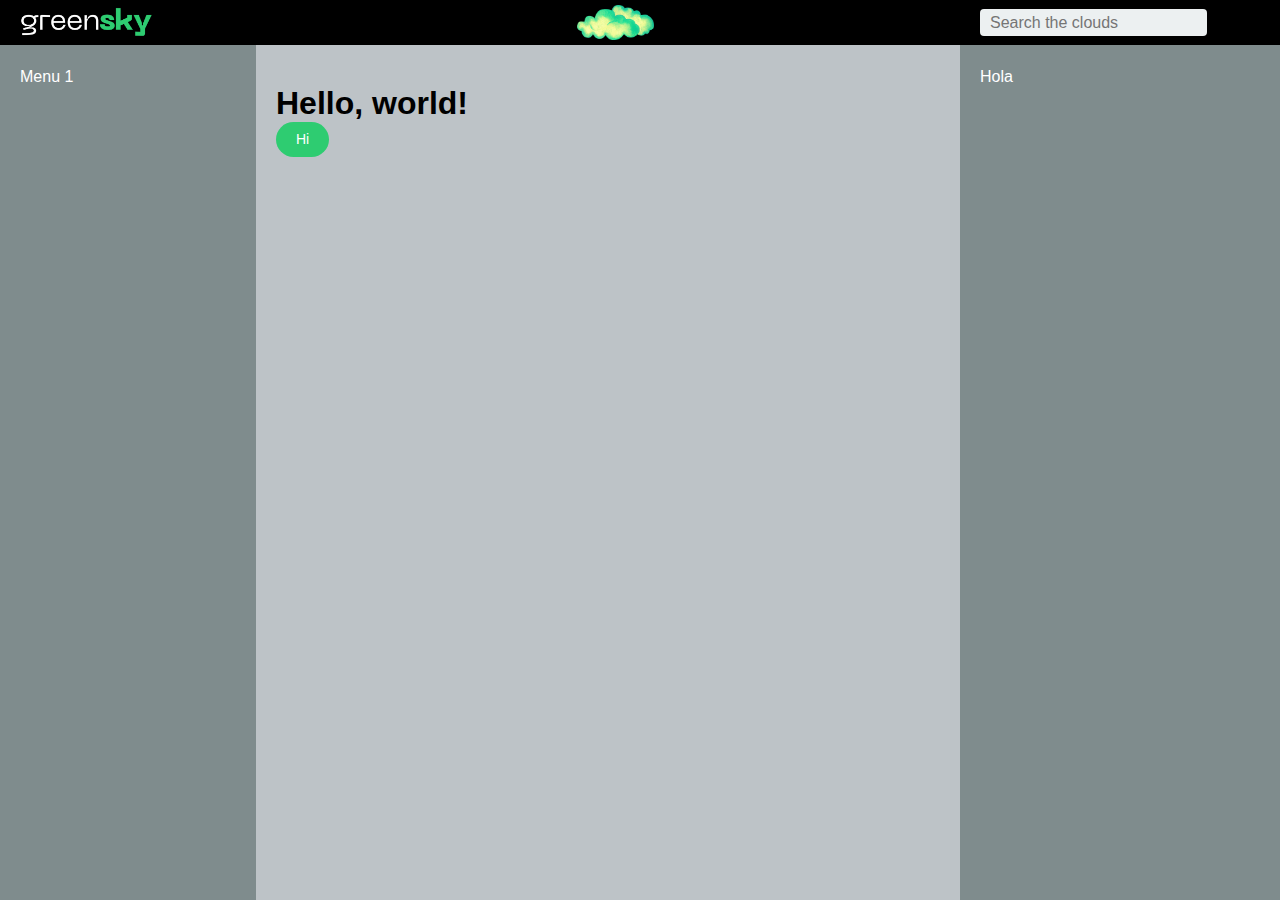
<file: docs/index.html>
<!DOCTYPE html>
<html>
  <head>
    <meta charset="utf-8" />
    <meta http-equiv="X-UA-Compatible" content="IE=edge" />

    <!-- CACHE: DISABLE -->
    <meta
      http-equiv="Cache-Control"
      content="no-cache, no-store, must-revalidate"
    />
    <meta http-equiv="Pragma" content="no-cache" />
    <meta http-equiv="Expires" content="0" />
    <!-- END CACHE: DISABLE -->

    <title>GreenSky</title>
    <meta name="description" content="The greenest of social medias." />
    <meta name="viewport" content="width=device-width, initial-scale=1" />

    <link rel="stylesheet" href="../css/page/home/index.css" />
  </head>
  <body>
    <div class="layout-page-3c">
      <div class="layout-page-3c__column-1">
        <div class="layout-page-3c__column-topbar">
          <img
            class="u-sizeFullHeight"
            src="../img//brand/logo_wordmark_white_green.png"
          />
        </div>
        <div class="layout-page-3c__column-content">Menu 1</div>
      </div>
      <div class="layout-page-3c__column-2">
        <div class="layout-page-3c__column-topbar u-flexCenteredItems">
          <img class="u-sizeFullHeight" src="../img//brand/logo_icon.png" />
        </div>
        <div class="layout-page-3c__column-content">
          <h1>Hello, world!</h1>
          <button class="button button-pill">Hi</button>
        </div>
      </div>
      <div class="layout-page-3c__column-3">
        <div class="layout-page-3c__column-topbar">
          <input placeholder="Search the clouds" />
        </div>
        <div class="layout-page-3c__column-content">Hola</div>
      </div>
    </div>
  </body>
</html>
</file>
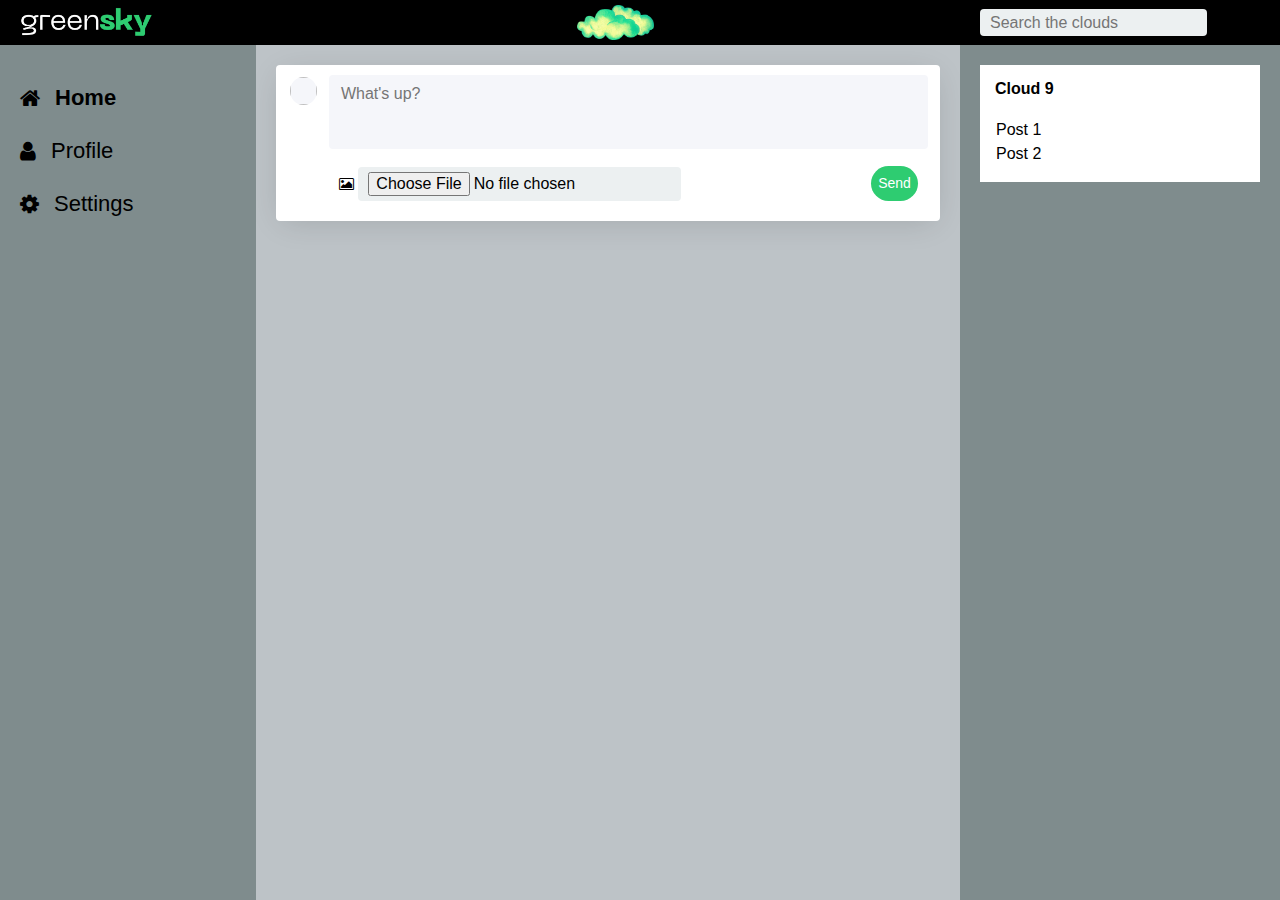
<file: page/index.html>
<!DOCTYPE html>
<html>
  <head>
    <meta charset="utf-8" />
    <meta http-equiv="X-UA-Compatible" content="IE=edge" />

    <base href="/page/" />

    <!-- CACHE: DISABLE -->
    <meta
      http-equiv="Cache-Control"
      content="no-cache, no-store, must-revalidate"
    />
    <meta http-equiv="Pragma" content="no-cache" />
    <meta http-equiv="Expires" content="0" />
    <!-- END CACHE: DISABLE -->

    <title>GreenSky</title>
    <meta name="description" content="The greenest of social medias." />
    <meta name="viewport" content="width=device-width, initial-scale=1" />
    <link rel="icon" type="image/x-icon" href="../img/brand/logo_favicon.png" />

    <link rel="stylesheet" href="../css/page/home/index.css" />
  </head>
  <body>
    <div class="layout-page-3c">
      <div class="layout-page-3c__column-1">
        <div class="layout-page-3c__column-topbar">
          <img
            class="u-sizeFullHeight"
            src="../img/brand/logo_wordmark_white_green.png"
          />
        </div>
        <div class="layout-page-3c__column-content">
          <ul class="nav-list">
            <li>
              <a class="nav-link nav-link--active" href="./">
                <i class="fa fa-home"></i>
                <span>Home</span>
              </a>
            </li>
            <li>
              <a class="nav-link" href="./profile.html">
                <i class="fa fa-user"></i>
                <span>Profile</span>
              </a>
            </li>
            <li>
              <a class="nav-link" href="./settings.html">
                <i class="fa fa-gear"></i>
                <span>Settings</span>
              </a>
            </li>
          </ul>
        </div>
      </div>
      <div class="layout-page-3c__column-2">
        <div class="layout-page-3c__column-topbar u-flexCenteredItems">
          <button class="u-sizeFullHeight js-feedTopLogoIcon">
            <img class="u-sizeFullHeight" src="../img/brand/logo_icon.png" />
          </button>
        </div>
        <div
          class="layout-page-3c__column-content layout-page-3c__column-content--middle"
        >
          <div class="composer">
            <div class="composer__column-1">
              <img
                class="composer__avatar"
                data-image-source="currentUser.imageUrl"
              />
            </div>
            <div class="composer__column-2">
              <textarea
                class="composer__textarea"
                rows="3"
                placeholder="What's up?"
              ></textarea>
              <div
                class="composer__footer u-flexCenteredItemsY u-justifyContentSpaceBetween"
              >
                <div>
                  <button class="js-composerPickImageButton">
                    <i class="fa fa-image"></i>
                  </button>
                  <input class="u-hide js-composerPickImageInput" type="file" />
                </div>
                <div class="u-flex u-flex1 u-justifyContentFlexEnd">
                  <button class="button button-pill">Send</button>
                </div>
              </div>
            </div>
          </div>
        </div>
      </div>
      <div class="layout-page-3c__column-3">
        <div class="layout-page-3c__column-topbar">
          <input placeholder="Search the clouds" />
        </div>
        <div class="layout-page-3c__column-content">
          <div class="card">
            <div class="card-header">
              <h2 class="card-header__text">Cloud 9</h2>
            </div>
            <div class="card-body">
              <div>Post 1</div>
              <div>Post 2</div>
            </div>
          </div>
        </div>
      </div>
    </div>
  </body>
</html>
</file>
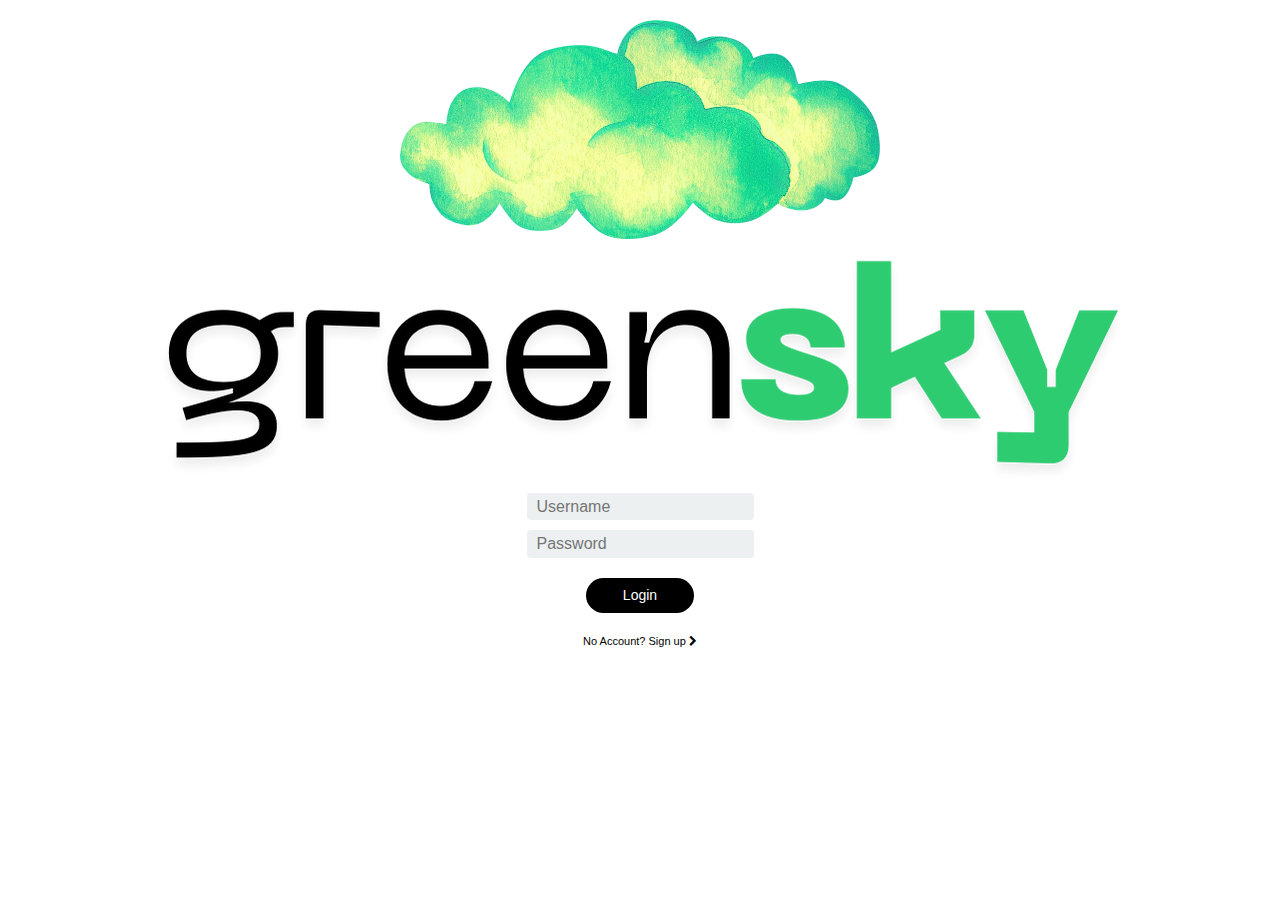
<file: page/login.html>
<!DOCTYPE html>
<html>
  <head>
    <meta charset="utf-8" />
    <meta http-equiv="X-UA-Compatible" content="IE=edge" />

    <base href="/page/" />

    <!-- CACHE: DISABLE -->
    <meta
      http-equiv="Cache-Control"
      content="no-cache, no-store, must-revalidate"
    />
    <meta http-equiv="Pragma" content="no-cache" />
    <meta http-equiv="Expires" content="0" />
    <!-- END CACHE: DISABLE -->

    <title>Login | GreenSky</title>
    <meta name="description" content="The greenest of social medias." />
    <meta name="viewport" content="width=device-width, initial-scale=1" />
    <link rel="icon" type="image/x-icon" href="../img/brand/logo_favicon.png" />

    <link rel="stylesheet" href="../css/page/login/index.css" />
    <script type="module" src="../js/page/login/index.js"></script>
  </head>
  <body class="u-padding20">
    <div class="u-flexCenteredItems u-flexDirectionColumn">
      <div>
        <div class="u-flexCenteredItems">
          <img class="u-width50pct" src="../img/brand/logo_icon.png" />
        </div>
        <div>
          <img
            class="u-sizeFullWidth"
            src="../img/brand/logo_wordmark_black_green.png"
          />
        </div>
      </div>
      <div class="u-flexColumn u-sizeFullWidth u-alignItemsCenter u-gap20">
        <div class="u-flexColumn u-gap10">
          <div>
            <input placeholder="Username" />
          </div>
          <div><input placeholder="Password" /></div>
        </div>
        <div
          class="u-flexCenteredItems u-flexDirectionColumn u-sizeFullWidth u-gap20"
        >
          <button class="button button-pill button-pill--bold">Login</button>
          <a class="u-fontSize11 u-textColorBlack" href="./signup.html">
            No Account? Sign up
            <i class="fa fa-chevron-right u-fontSize8"></i>
          </a>
        </div>
      </div>
    </div>
  </body>
</html>
</file>
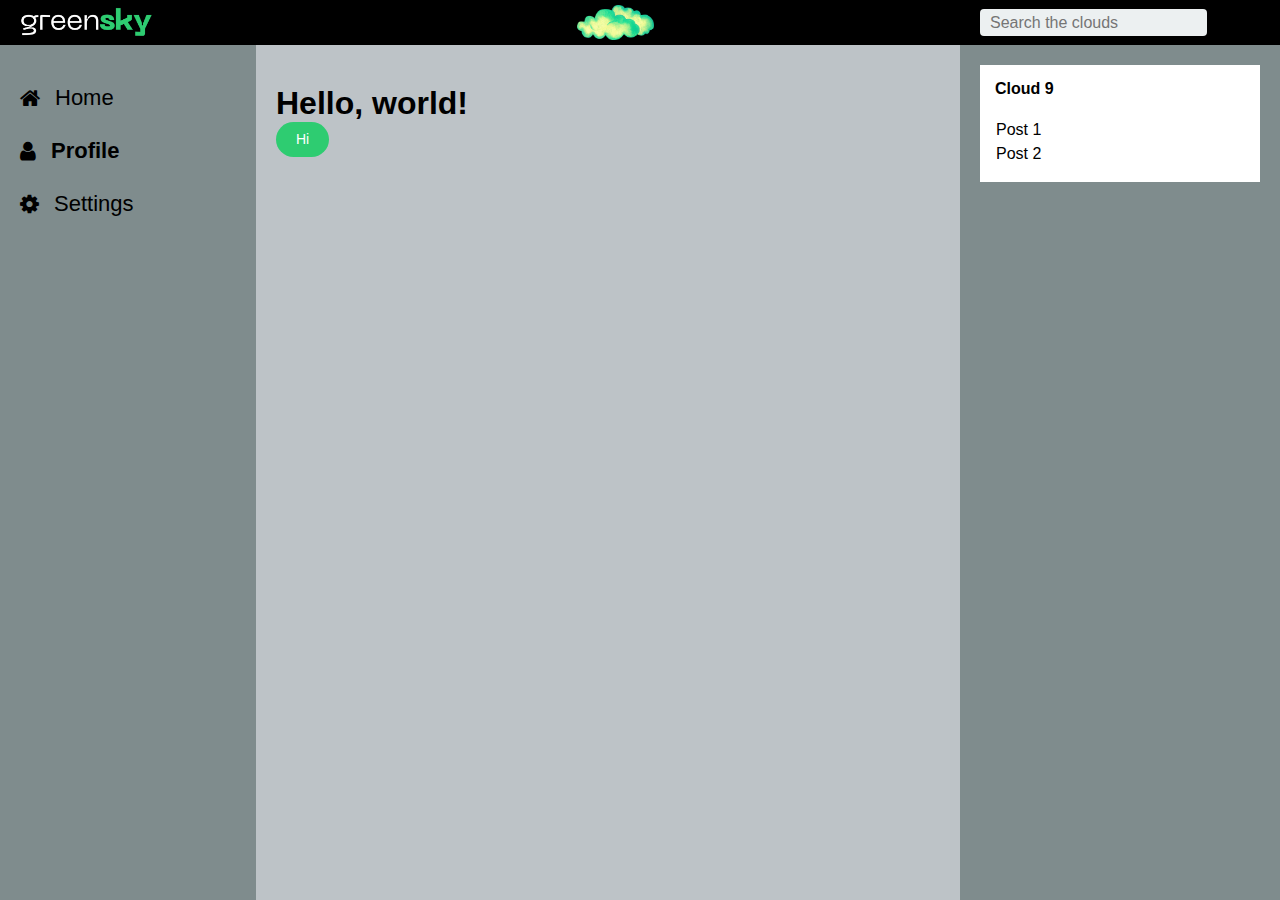
<file: page/profile.html>
<!DOCTYPE html>
<html>
  <head>
    <meta charset="utf-8" />
    <meta http-equiv="X-UA-Compatible" content="IE=edge" />

    <base href="/page/" />

    <!-- CACHE: DISABLE -->
    <meta
      http-equiv="Cache-Control"
      content="no-cache, no-store, must-revalidate"
    />
    <meta http-equiv="Pragma" content="no-cache" />
    <meta http-equiv="Expires" content="0" />
    <!-- END CACHE: DISABLE -->

    <title>GreenSky</title>
    <meta name="description" content="The greenest of social medias." />
    <meta name="viewport" content="width=device-width, initial-scale=1" />

    <link rel="stylesheet" href="../css/page/home/index.css" />
  </head>
  <body>
    <div class="layout-page-3c">
      <div class="layout-page-3c__column-1">
        <div class="layout-page-3c__column-topbar">
          <img
            class="u-sizeFullHeight"
            src="../img/brand/logo_wordmark_white_green.png"
          />
        </div>
        <div class="layout-page-3c__column-content">
          <ul class="nav-list">
            <li>
              <a class="nav-link" href="./">
                <i class="fa fa-home"></i>
                <span>Home</span>
              </a>
            </li>
            <li>
              <a class="nav-link nav-link--active" href="./profile.html">
                <i class="fa fa-user"></i>
                <span>Profile</span>
              </a>
            </li>
            <li>
              <a class="nav-link" href="./settings.html">
                <i class="fa fa-gear"></i>
                <span>Settings</span>
              </a>
            </li>
          </ul>
        </div>
      </div>
      <div class="layout-page-3c__column-2">
        <div class="layout-page-3c__column-topbar u-flexCenteredItems">
          <button class="u-sizeFullHeight js-feedTopLogoIcon">
            <img class="u-sizeFullHeight" src="../img/brand/logo_icon.png" />
          </button>
        </div>
        <div
          class="layout-page-3c__column-content layout-page-3c__column-content--middle"
        >
          <h1>Hello, world!</h1>
          <button class="button button-pill" onclick="alert('Hello, world!')">
            Hi
          </button>
        </div>
      </div>
      <div class="layout-page-3c__column-3">
        <div class="layout-page-3c__column-topbar">
          <input placeholder="Search the clouds" />
        </div>
        <div class="layout-page-3c__column-content">
          <div class="card">
            <div class="card-header">
              <h2 class="card-header__text">Cloud 9</h2>
            </div>
            <div class="card-body">
              <div>Post 1</div>
              <div>Post 2</div>
            </div>
          </div>
        </div>
      </div>
    </div>
  </body>
</html>
</file>
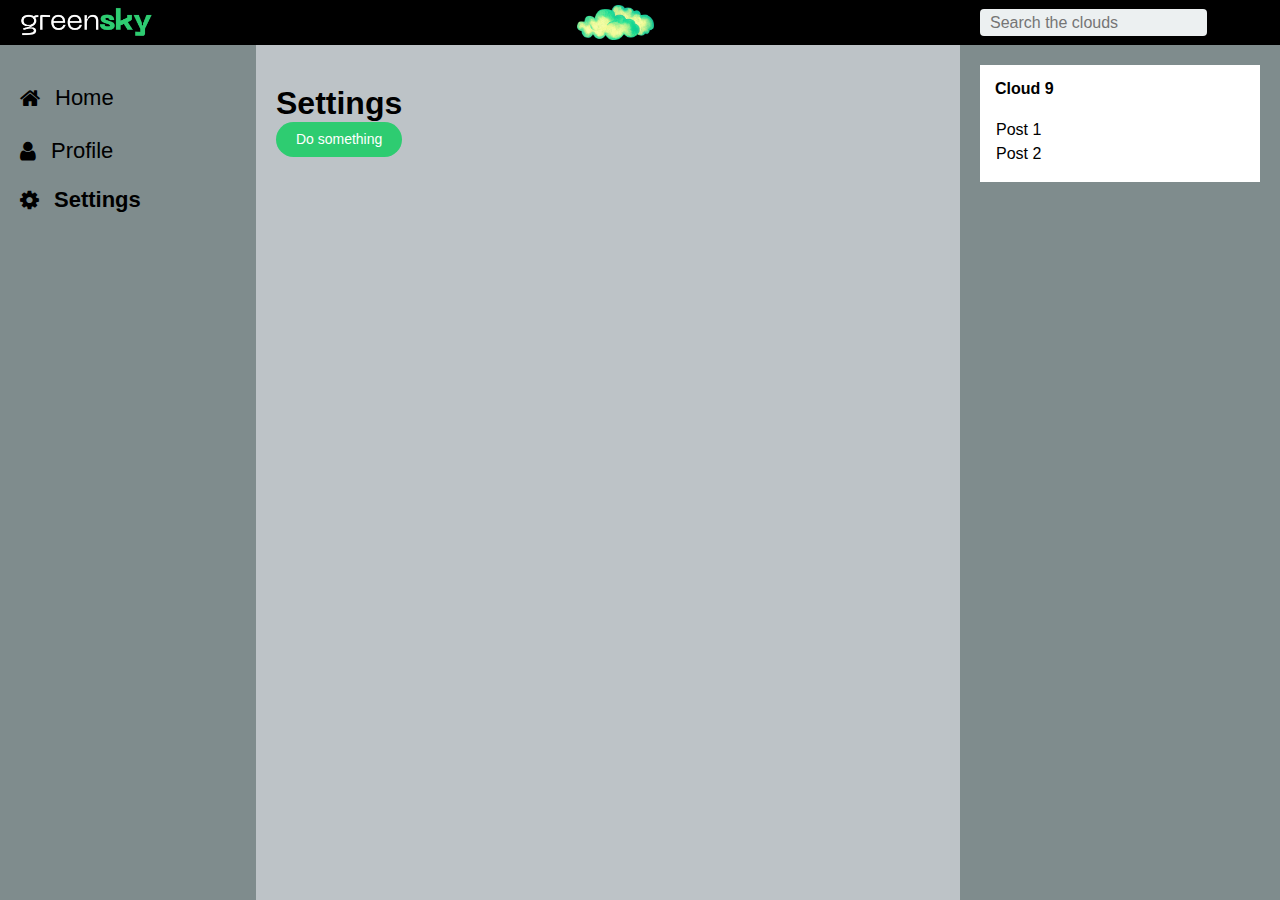
<file: page/settings.html>
<!DOCTYPE html>
<html>
  <head>
    <meta charset="utf-8" />
    <meta http-equiv="X-UA-Compatible" content="IE=edge" />

    <base href="/page/" />

    <!-- CACHE: DISABLE -->
    <meta
      http-equiv="Cache-Control"
      content="no-cache, no-store, must-revalidate"
    />
    <meta http-equiv="Pragma" content="no-cache" />
    <meta http-equiv="Expires" content="0" />
    <!-- END CACHE: DISABLE -->

    <title>Settings | GreenSky</title>
    <meta name="description" content="The greenest of social medias." />
    <meta name="viewport" content="width=device-width, initial-scale=1" />

    <link rel="stylesheet" href="../css/page/home/index.css" />
  </head>
  <body>
    <div class="layout-page-3c">
      <div class="layout-page-3c__column-1">
        <div class="layout-page-3c__column-topbar">
          <img
            class="u-sizeFullHeight"
            src="../img/brand/logo_wordmark_white_green.png"
          />
        </div>
        <div
          class="layout-page-3c__column-content layout-page-3c__column-content--left"
        >
          <ul class="nav-list">
            <li>
              <a class="nav-link" href="./">
                <i class="fa fa-home"></i>
                <span>Home</span>
              </a>
            </li>
            <li>
              <a class="nav-link" href="./profile.html">
                <i class="fa fa-user"></i>
                <span>Profile</span>
              </a>
            </li>
          </ul>
          <ul class="nav-list nav-list--bottom">
            <li>
              <a
                class="nav-link nav-link--small nav-link--active"
                href="./settings.html"
              >
                <i class="fa fa-gear"></i>
                <span>Settings</span>
              </a>
            </li>
          </ul>
        </div>
      </div>
      <div class="layout-page-3c__column-2">
        <div class="layout-page-3c__column-topbar u-flexCenteredItems">
          <button class="u-sizeFullHeight js-feedTopLogoIcon">
            <img class="u-sizeFullHeight" src="../img/brand/logo_icon.png" />
          </button>
        </div>
        <div
          class="layout-page-3c__column-content layout-page-3c__column-content--middle"
        >
          <h1>Settings</h1>
          <div>
            <button class="button button-pill" onclick="alert('Hello, world!')">
              Do something
            </button>
          </div>
        </div>
      </div>
      <div class="layout-page-3c__column-3">
        <div class="layout-page-3c__column-topbar">
          <input placeholder="Search the clouds" />
        </div>
        <div class="layout-page-3c__column-content">
          <div class="card">
            <div class="card-header">
              <h2 class="card-header__text">Cloud 9</h2>
            </div>
            <div class="card-body">
              <div>Post 1</div>
              <div>Post 2</div>
            </div>
          </div>
        </div>
      </div>
    </div>
  </body>
</html>
</file>
<file: css/page/home/index.css>
/* The base must come first on every page */
@import "../../base/base.css";

@import "./home.css";

/* Utils must come last on every page */
@import "../../framework/utils/index.css";
</file>
<file: css/page/login/index.css>
/* The base must come first on every page */
@import "../../base/base.css";

@import "./login.css";

/* Utils must come last on every page */
@import "../../framework/utils/index.css";
</file>
